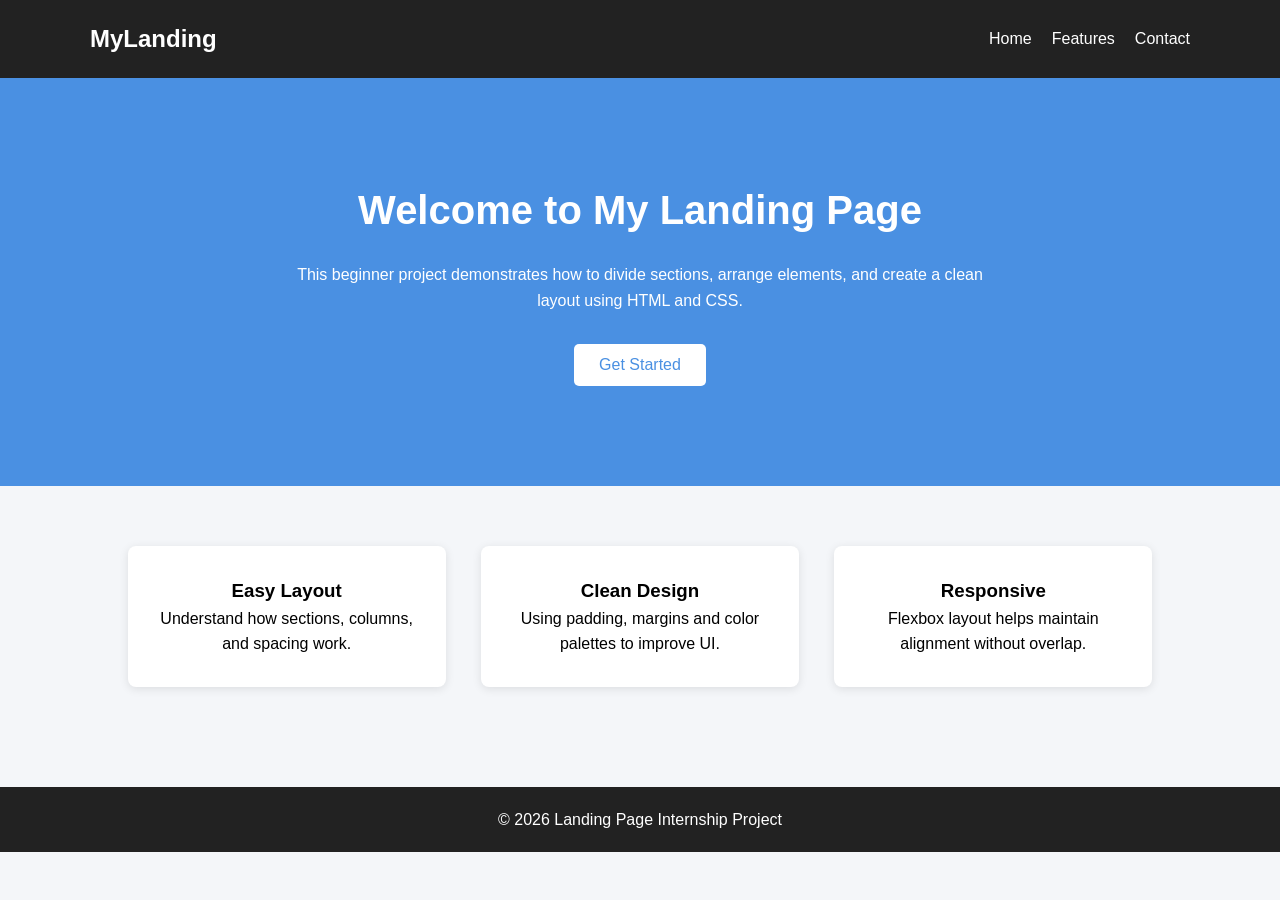
<file: Task1-Landing Page/index.html>
<!DOCTYPE html>
<html lang="en">
<head>
<meta charset="UTF-8">
<meta name="viewport" content="width=device-width, initial-scale=1.0">

<title>Landing Page</title>

<link rel="stylesheet" href="style.css">

</head>

<body>

<!-- Header -->

<header>
<nav class="navbar">

<h2 class="logo">MyLanding</h2>

<ul class="nav-links">
<li><a href="#">Home</a></li>
<li><a href="#">Features</a></li>
<li><a href="#">Contact</a></li>
</ul>

</nav>
</header>


<!-- Hero Section -->

<section class="hero">

<div class="hero-content">

<h1>Welcome to My Landing Page</h1>

<p>
This beginner project demonstrates how to divide sections,
arrange elements, and create a clean layout using HTML and CSS.
</p>

<button id="startBtn">Get Started</button>

</div>

</section>


<!-- Features Section -->

<section class="features">

<div class="feature-box">
<h3>Easy Layout</h3>
<p>Understand how sections, columns, and spacing work.</p>
</div>

<div class="feature-box">
<h3>Clean Design</h3>
<p>Using padding, margins and color palettes to improve UI.</p>
</div>

<div class="feature-box">
<h3>Responsive</h3>
<p>Flexbox layout helps maintain alignment without overlap.</p>
</div>

</section>


<!-- Footer -->

<footer>

<p>© 2026 Landing Page Internship Project</p>

</footer>


<script src="script.js"></script>

</body>
</html>
</file>
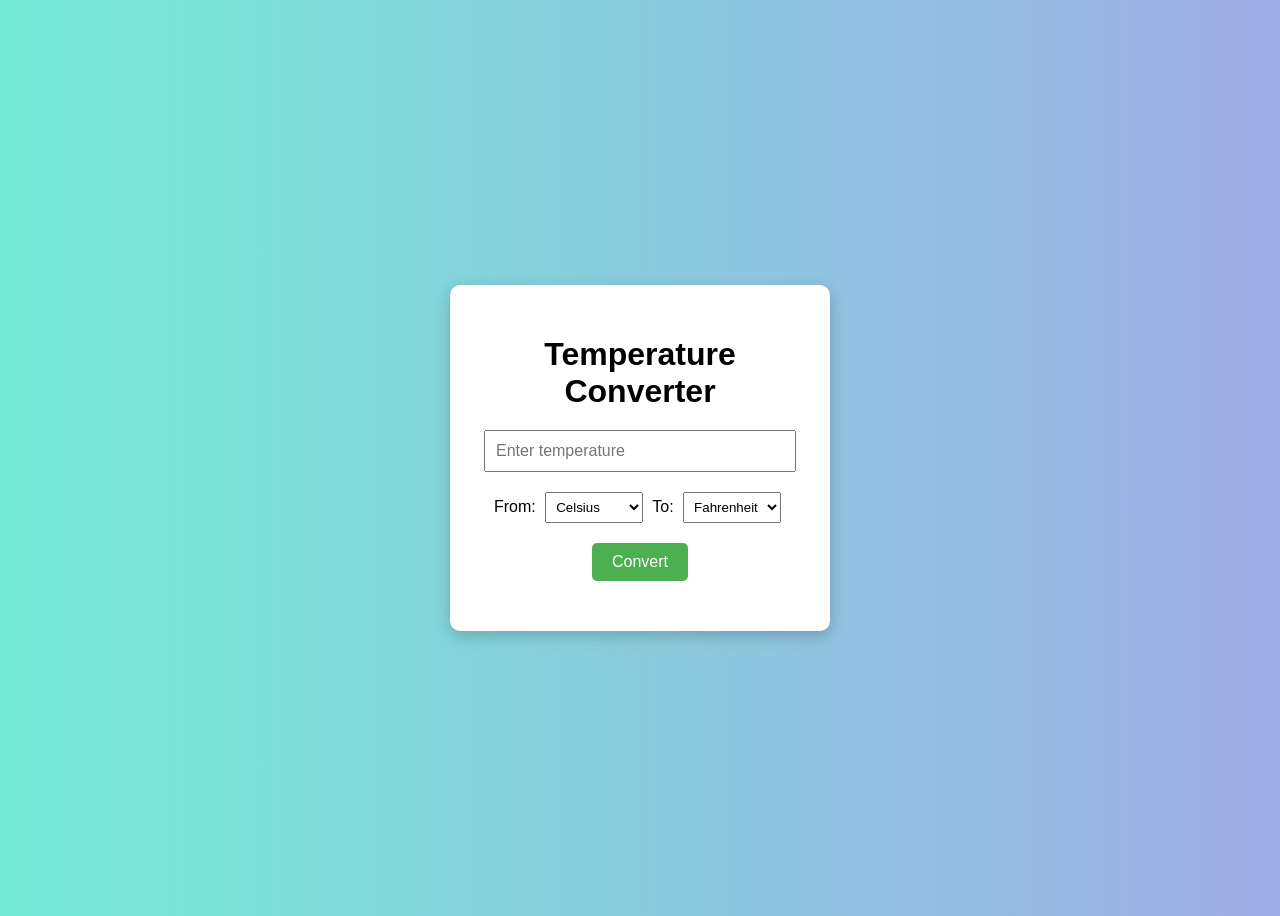
<file: Task3-Teamperature Converter Website/index.html>
<!DOCTYPE html>
<html lang="en">
<head>
    <meta charset="UTF-8">
    <title>Temperature Converter</title>
    <link rel="stylesheet" href="style.css">
</head>

<body>

<div class="container">

    <h1>Temperature Converter</h1>

    <!-- Temperature Input -->
    <input type="text" id="temperature" placeholder="Enter temperature">

    <!-- Unit Selection -->
    <div class="units">
        <label>From:</label>
        <select id="fromUnit">
            <option value="celsius">Celsius</option>
            <option value="fahrenheit">Fahrenheit</option>
            <option value="kelvin">Kelvin</option>
        </select>

        <label>To:</label>
        <select id="toUnit">
            <option value="fahrenheit">Fahrenheit</option>
            <option value="celsius">Celsius</option>
            <option value="kelvin">Kelvin</option>
        </select>
    </div>

    <!-- Convert Button -->
    <button onclick="convertTemperature()">Convert</button>

    <!-- Result Display -->
    <div id="result"></div>

</div>

<script src="script.js"></script>

</body>
</html>
</file>
<file: Task1-Landing Page/style.css>
*{
margin:0;
padding:0;
box-sizing:border-box;
font-family:Arial, Helvetica, sans-serif;
}

body{
line-height:1.6;
background:#f4f6f9;
}


/* Header */

header{
background:#222;
padding:20px;
color:white;
}

.navbar{
display:flex;
justify-content:space-between;
align-items:center;
max-width:1100px;
margin:auto;
}

.logo{
font-size:24px;
}

.nav-links{
list-style:none;
display:flex;
}

.nav-links li{
margin-left:20px;
}

.nav-links a{
color:white;
text-decoration:none;
font-size:16px;
}


/* Hero Section */

.hero{
background:#4a90e2;
color:white;
padding:100px 20px;
text-align:center;
}

.hero-content{
max-width:700px;
margin:auto;
}

.hero h1{
font-size:40px;
margin-bottom:20px;
}

.hero p{
margin-bottom:30px;
}

button{
padding:12px 25px;
border:none;
background:#fff;
color:#4a90e2;
font-size:16px;
border-radius:5px;
cursor:pointer;
}


/* Features */

.features{
display:flex;
justify-content:space-around;
padding:60px 20px;
max-width:1100px;
margin:auto;
}

.feature-box{
background:white;
padding:30px;
width:30%;
text-align:center;
border-radius:8px;
box-shadow:0 2px 10px rgba(0,0,0,0.1);
}


/* Footer */

footer{
background:#222;
color:white;
text-align:center;
padding:20px;
margin-top:40px;
}
</file>
<file: Task3-Teamperature Converter Website/style.css>
body{
    font-family: Arial, sans-serif;
    background: linear-gradient(to right, #74ebd5, #9face6);
    display: flex;
    justify-content: center;
    align-items: center;
    height: 100vh;
}

.container{
    background: white;
    padding: 30px;
    border-radius: 10px;
    text-align: center;
    width: 320px;
    box-shadow: 0px 5px 15px rgba(0,0,0,0.2);
}

h1{
    margin-bottom: 20px;
}

input{
    width: 90%;
    padding: 10px;
    font-size: 16px;
    margin-bottom: 15px;
}

.units{
    margin-bottom: 15px;
}

select{
    padding: 6px;
    margin: 5px;
}

button{
    padding: 10px 20px;
    font-size: 16px;
    border: none;
    background: #4CAF50;
    color: white;
    border-radius: 5px;
    cursor: pointer;
}

button:hover{
    background: #45a049;
}

#result{
    margin-top: 20px;
    font-size: 18px;
    font-weight: bold;
}
</file>
